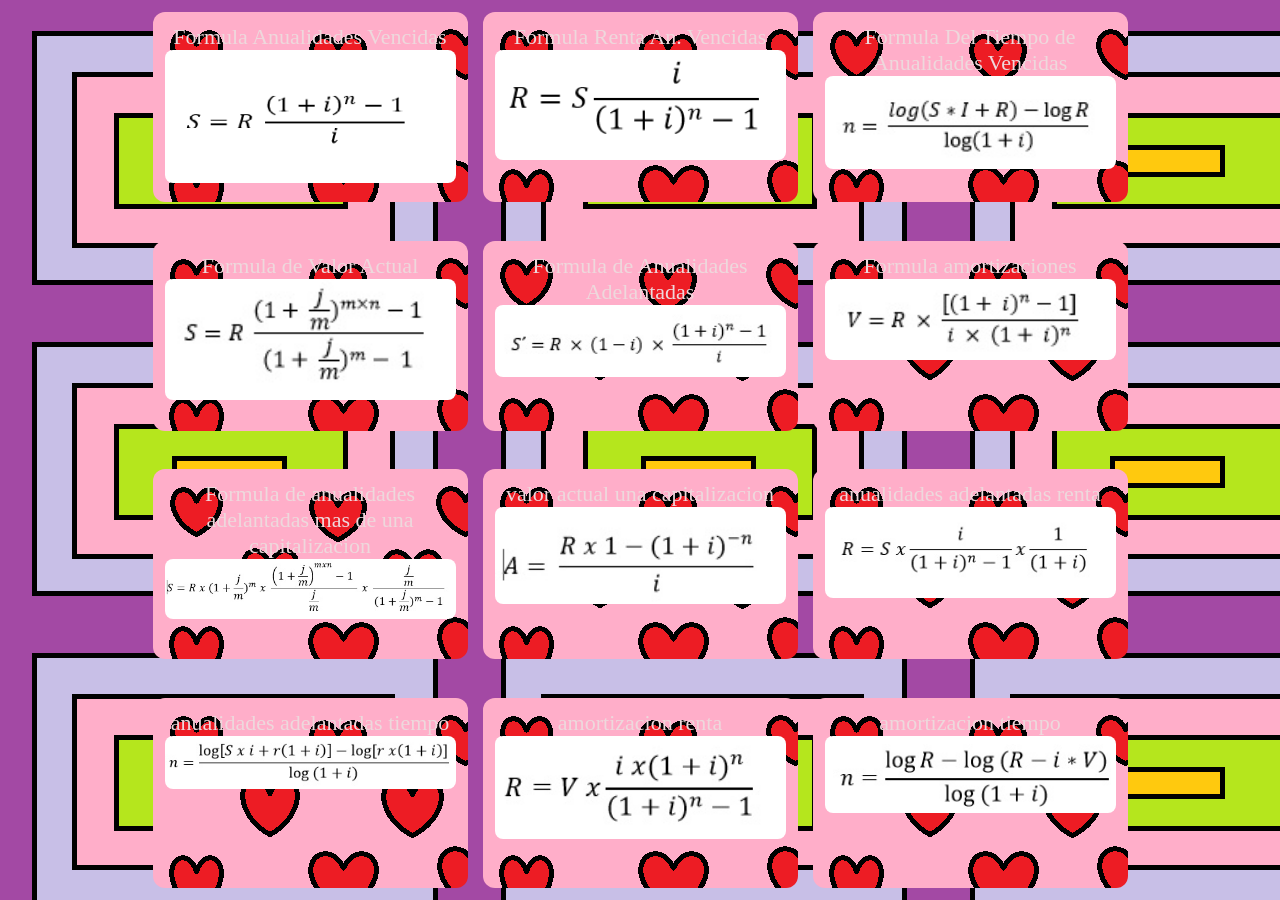
<file: index.html>
<!DOCTYPE html>
<html lang="en">
<head>
    <link rel="stylesheet" href="./css/style.css">
    <meta charset="UTF-8">
    <meta name="viewport" content="width=device-width, initial-scale=1.0">
    <title>Calculadora de Anualidades</title>
</head>
<body>
     <main>
         <div class="contenedor">
             <a href="./paginas/anualidadesvencidas.html">
                 Formula Anualidades Vencidas
                 <img src="./imagenes/anualidades_adelantadas.png" alt="Formula Anualidades Vencidas">
                </a>
         </div>
         <div class="contenedor">
            <a href="./paginas/anualidadesvencidasrenta.html">
                Formula  Renta An. Vencidas
                <img src="./imagenes/anualidadesvencidas.png" alt="Formula de la Renta">
               </a>
        </div>
        <div class="contenedor">
            <a href="./paginas/anualidadesdeltiempo.html">
                Formula Del Tiempo de Anualidades Vencidas
                <img src="./imagenes/f_tiempo_anualidades_vencidas.jpg" alt="Formula Anualidades Tiempo">
               </a>
        </div>
        <div class="contenedor">
            <a href="./paginas/formula_valor_actual.html">
                Formula de Valor Actual
                <img src="./imagenes/f_valor_actual.jpg" alt="Formula valor actual">
               </a>
        </div>
        <div class="contenedor">
            <a href="./paginas/anualidadesadelantadas.html">
                Formula de Anualidades Adelantadas
                <img src="./imagenes/f_anualidades_adelantadas.jpg " alt="Formula adelantadas">
               </a>
        </div>
        <div class="contenedor">
             <a href="./paginas/amortizaciones.html">
                 Formula amortizaciones
                 <img src="./imagenes/f_amortizaciones.jpg" alt="Formula amortizaciones">
                </a>
         </div>
         <div class="contenedor">
            <a href="./paginas/anualidadesadelantadasmas de una capitalizacion.html">
                Formula de anualidades adelantadas mas de una capitalizacion
                <img src="./imagenes/mas de una capitalizacion.jpg" alt="Formula amortizaciones">
               </a>
        </div>
        <div class="contenedor">
            <a href="./paginas/valor actual una capitalizacion.html">
                valor actual una capitalizacion
                <img src="./imagenes/valor actual una capitalizacion.jpg " alt="Formula amortizaciones">
               </a>
        </div>
        <div class="contenedor">
            <a href="./paginas/an.ade.renta.html">
                anualidades adelantadas renta
                <img src="./imagenes/adelantadas renta.jpg " alt="Formula amortizaciones">
               </a>
        </div>
        <div class="contenedor">
            <a href="./paginas/adelantadas tiempo.html">
                anualidades adelantadas tiempo
                <img src="./imagenes/an.ade.tiempo.jpg" alt="Formula amortizaciones">
               </a>
            </div>
            <div class="contenedor">
                <a href="./paginas/amortizaciones renta.html">
                   amortizacion renta
                    <img src="./imagenes/amortizacion renta.jpg" alt="Formula amortizaciones">
                   </a>
                </div>

                <div class="contenedor">
                    <a href="./paginas/amortizaciones tiempo.html">
                       amortizacion tiempo
                        <img src="./imagenes/AMORTIZACION TIEMPO.jpg" alt="Formula amortizaciones">
                       </a>
                    </div>


            </main>
</body>
</html>
</file>
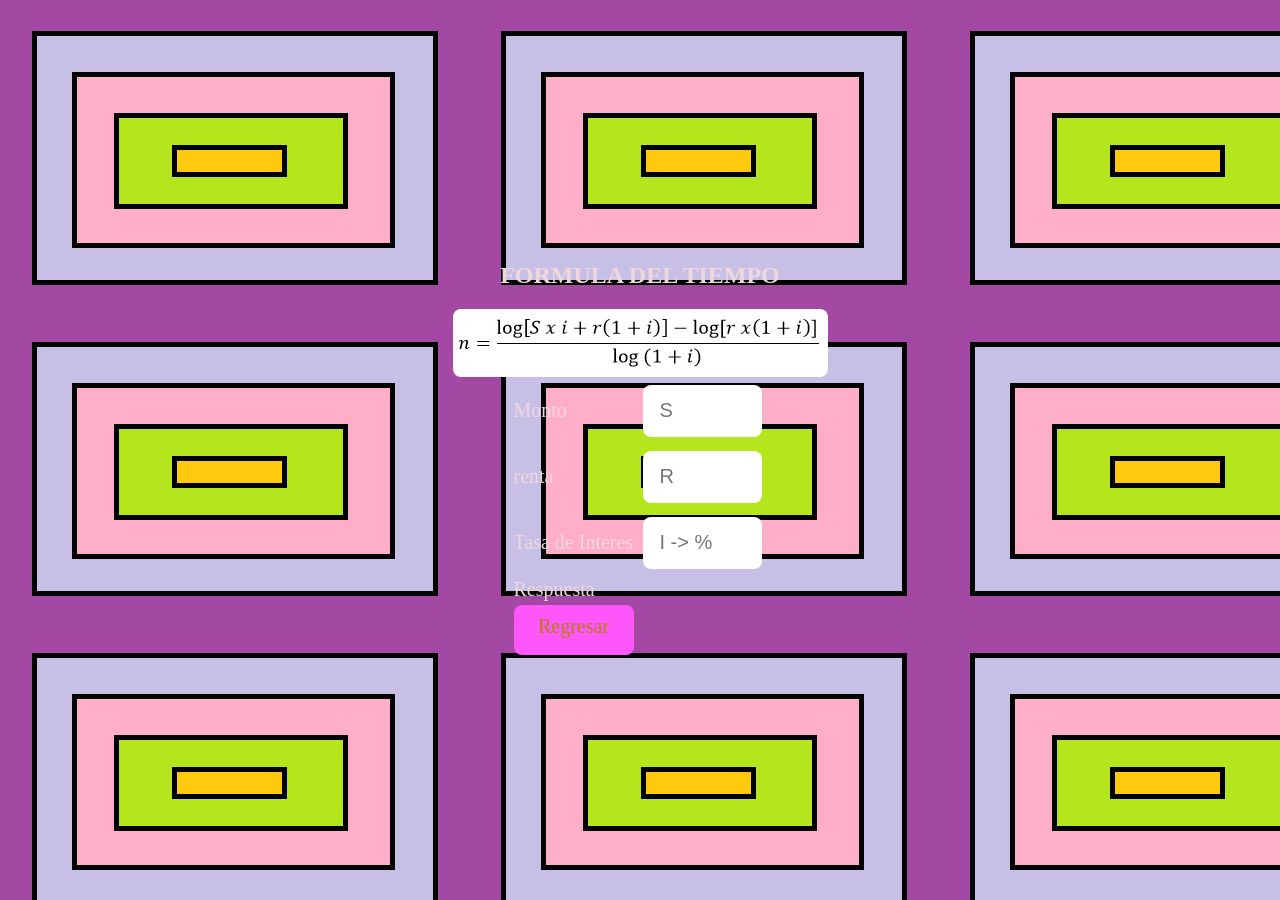
<file: paginas/adelantadas tiempo.html>
<!DOCTYPE html>
<html lang="en">
<head>
    <meta charset="UTF-8">
    <meta name="viewport" content="width=device-width, initial-scale=1.0">
    <title>Formula de Las Anualidades del tiempo</title>
    <link rel="stylesheet" href="../css/style.css">
</head>
<body>
    <section>
        <h2>FORMULA DEL TIEMPO</h2>
        <img src="../imagenes/an.ade.tiempo.jpg" alt="imagen">
        <form name="formulario_tiempo" action="">
            <table>
                <tr>
                    <td>Monto</td>
                    <td>
                        <input name="monto" placeholder="S" type="number">
                    </td>
                </tr>
                <tr>
                    <td>renta</td>
                    <td>
                        <input name="renta" placeholder="R" type="number">
                    </td>   
                </tr>
                <tr>
                    <td>Tasa de Interes</td>
                    <td>
                        <input name="interes" placeholder="I -> %" type="number">
                    </td>
                </tr>

                <tr>    
                    <td>Respuesta</td>
                    <td>
                        <p id="res-tiempo"></p>
                    </td>
                </tr> 
                <tr>
                    <td>
                        <a class="boton-regresar" href="../index.html">Regresar</a>
                    </td>
                </tr>
            </table>
        </form>
    </section>   
    <script src="../javaScript/adelantada tiempo.js"></script>               
</body>
</html>
</file>
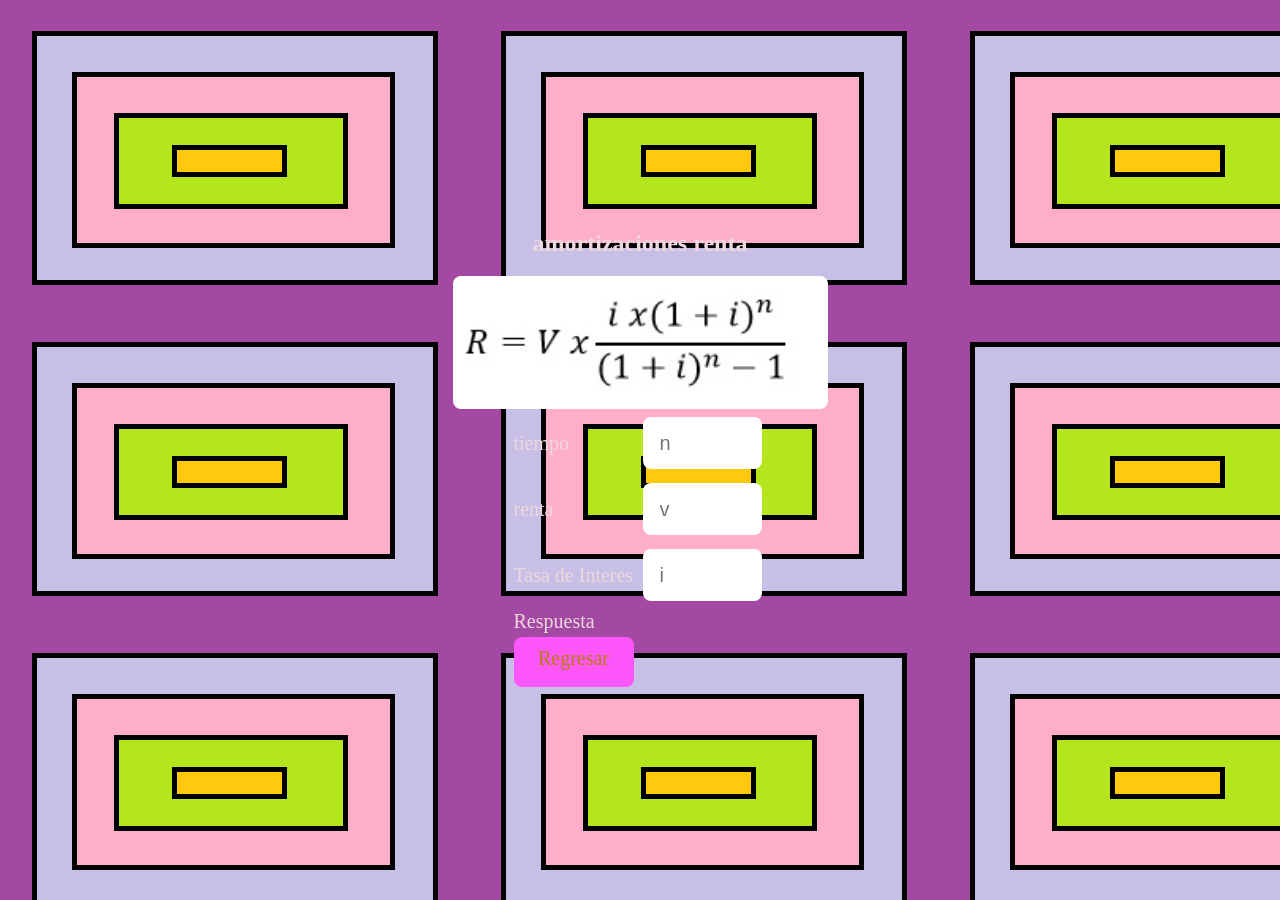
<file: paginas/amortizaciones renta.html>
<!DOCTYPE html>
<html lang="en">
<head>
    <meta charset="UTF-8">
    <meta name="viewport" content="width=device-width, initial-scale=1.0">
    <title>Formula de amortizaciones</title>
    <link rel="stylesheet" href="../css/style.css">
</head>
<body>
    <section>
        <h2>amortizaciones renta</h2>
        <img src="../imagenes/amortizacion renta.jpg " alt="imagen">
        <form name="formulario_amortizaciones_renta" action="">
            <table>
                <tr>
                    <td>tiempo</td>
                    <td>
                        <input name="tiempo" placeholder="n" type="number">
                    </td>
                </tr>
                <tr>
                    <td>renta</td>
                    <td>
                        <input name="monto" placeholder="v" type="number">
                    </td>   
                </tr>
                <tr>
                    <td>Tasa de Interes</td>
                    <td>
                        <input name="interes" placeholder="i" type="number">
                    </td>
                </tr>

                <tr>    
                    <td>Respuesta</td>
                    <td>
                        <p id="res-amortizaciones_renta"></p>
                    </td>
                </tr> 
                <tr>
                    <td>
                        <a class="boton-regresar" href="../index.html">Regresar</a>
                    </td>
                </tr>
            </table>
        </form>
    </section>   
    <script src="../javaScript/amortizaciones renta.js"></script>               
</body>
</html>
</file>
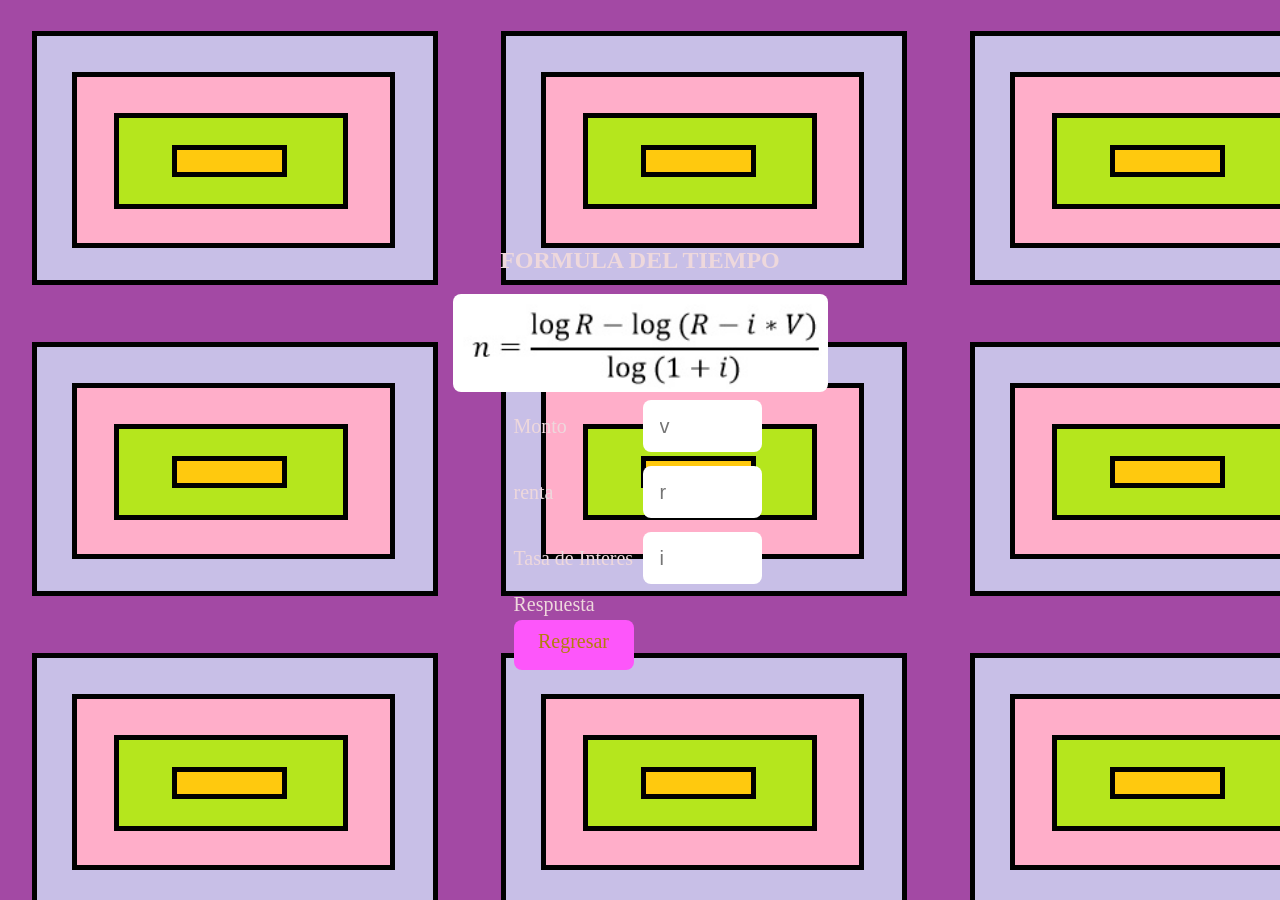
<file: paginas/amortizaciones tiempo.html>
<!DOCTYPE html>
<html lang="en">
<head>
    <meta charset="UTF-8">
    <meta name="viewport" content="width=device-width, initial-scale=1.0">
    <title>Formula de Las Anualidades del tiempo</title>
    <link rel="stylesheet" href="../css/style.css">
</head>
<body>
    <section>
        <h2>FORMULA DEL TIEMPO</h2>
        <img src="../imagenes/AMORTIZACION TIEMPO.jpg" alt="imagen">
        <form name="amortizaciones_tiempo" action="">
            <table>
                <tr>
                    <td>Monto</td>
                    <td>
                        <input name="monto" placeholder="v" type="number">
                    </td>
                </tr>
                <tr>
                    <td>renta</td>
                    <td>
                        <input name="renta" placeholder="r" type="number">
                    </td>   
                </tr>
                <tr>
                    <td>Tasa de Interes</td>
                    <td>
                        <input name="interes" placeholder="i" type="number">
                    </td>
                </tr>

                <tr>    
                    <td>Respuesta</td>
                    <td>
                        <p id="amortizacion_tiempo"></p>
                    </td>
                </tr> 
                <tr>
                    <td>
                        <a class="boton-regresar" href="../index.html">Regresar</a>
                    </td>
                </tr>
            </table>
        </form>
    </section>   
    <script src="../javaScript/amortizacion tiempo.js"></script>               
</body>
</html>
</file>
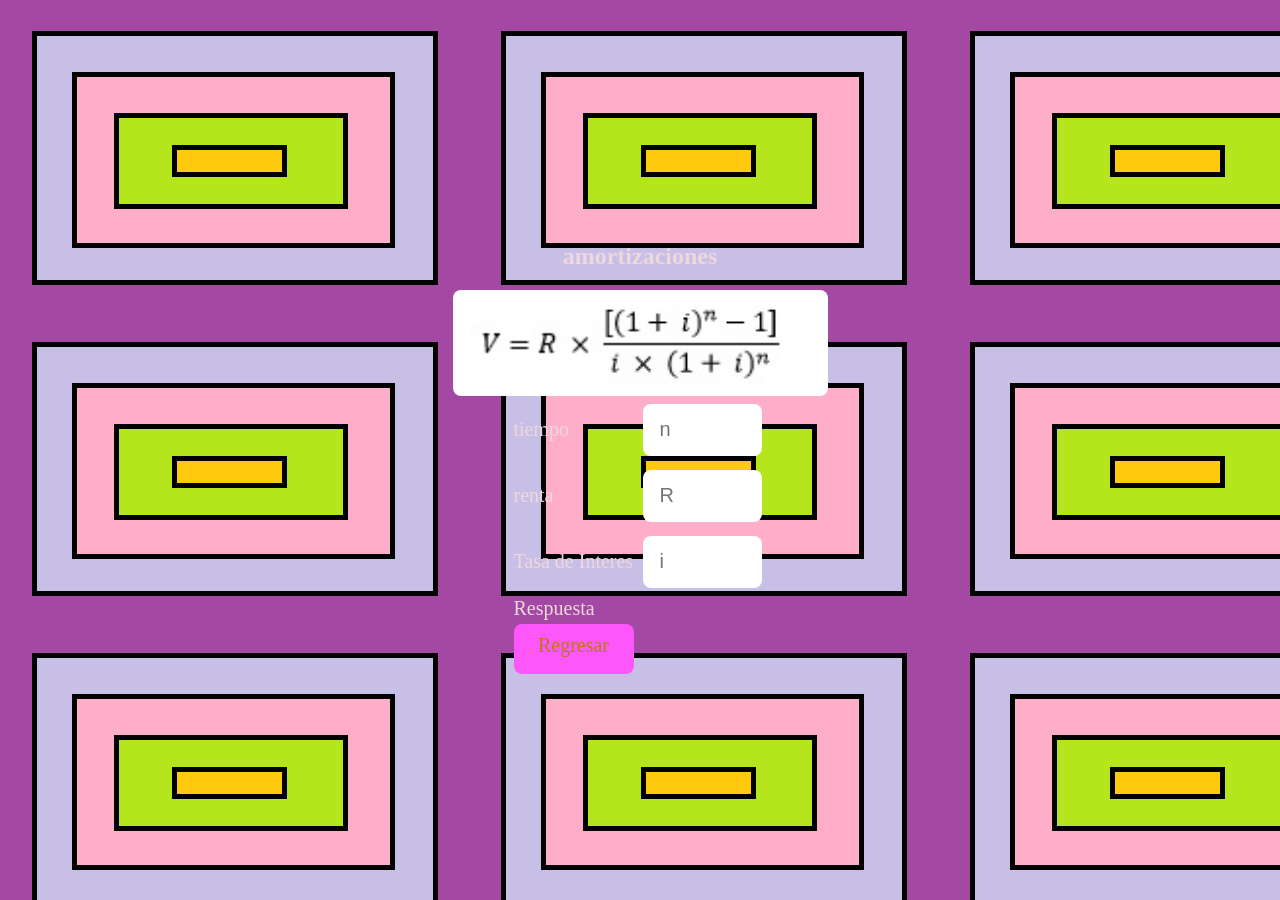
<file: paginas/amortizaciones.html>
<!DOCTYPE html>
<html lang="en">
<head>
    <meta charset="UTF-8">
    <meta name="viewport" content="width=device-width, initial-scale=1.0">
    <title>Formula de amortizaciones</title>
    <link rel="stylesheet" href="../css/style.css">
</head>
<body>
    <section>
        <h2>amortizaciones</h2>
        <img src="../imagenes/f_amortizaciones.jpg" alt="imagen">
        <form name="formulario_amortizaciones" action="">
            <table>
                <tr>
                    <td>tiempo</td>
                    <td>
                        <input name="tiempo" placeholder="n" type="number">
                    </td>
                </tr>
                <tr>
                    <td>renta</td>
                    <td>
                        <input name="renta" placeholder="R" type="number">
                    </td>   
                </tr>
                <tr>
                    <td>Tasa de Interes</td>
                    <td>
                        <input name="interes" placeholder="i" type="number">
                    </td>
                </tr>

                <tr>    
                    <td>Respuesta</td>
                    <td>
                        <p id="res-amortizaciones"></p>
                    </td>
                </tr> 
                <tr>
                    <td>
                        <a class="boton-regresar" href="../index.html">Regresar</a>
                    </td>
                </tr>
            </table>
        </form>
    </section>   
    <script src="../javaScript/amortizaciones.js"></script>               
</body>
</html>
</file>
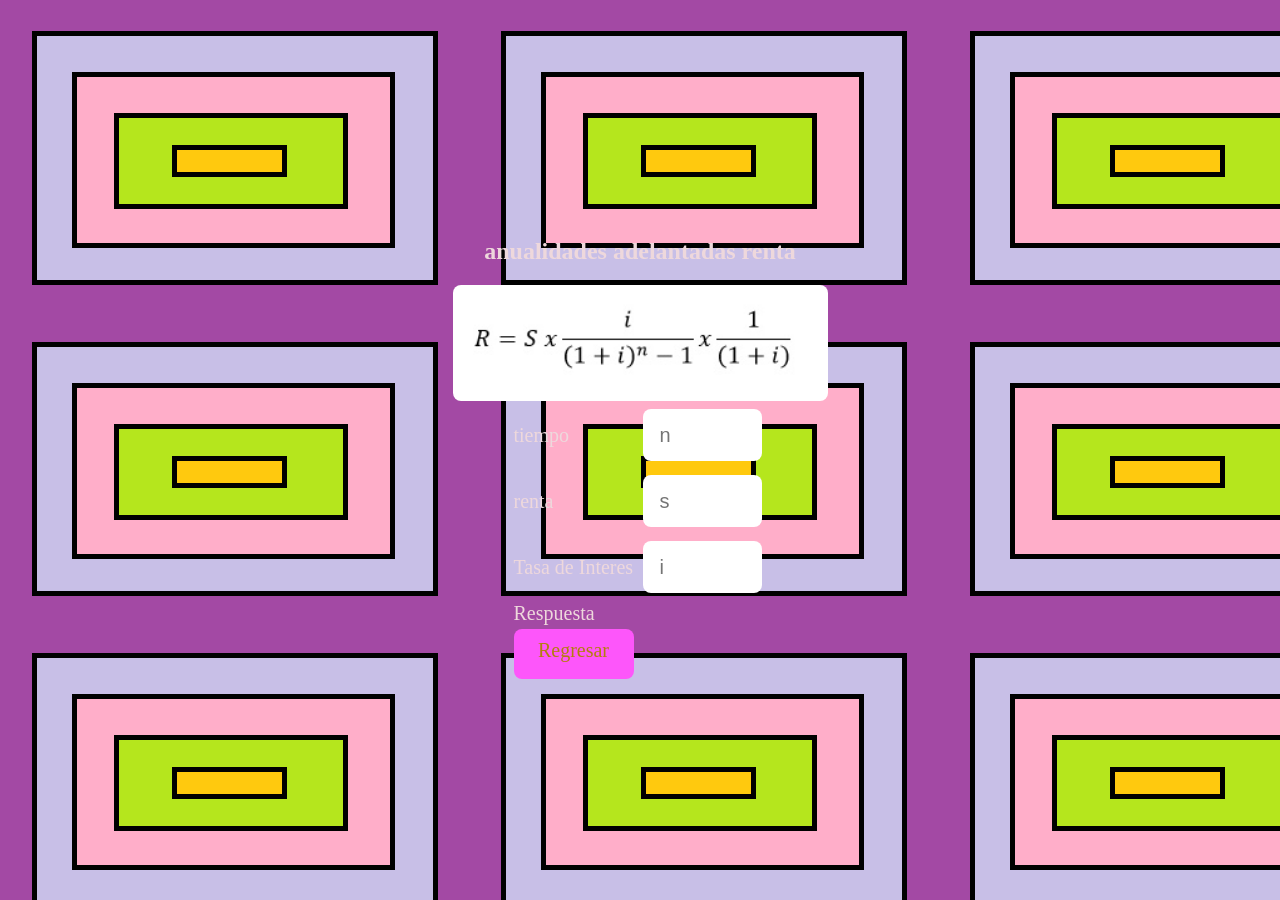
<file: paginas/an.ade.renta.html>
<!DOCTYPE html>
<html lang="en">
<head>
    <meta charset="UTF-8">
    <meta name="viewport" content="width=device-width, initial-scale=1.0">
    <title>Formula de renta</title>
    <link rel="stylesheet" href="../css/style.css">
</head>
<body>
    <section>
        <h2>anualidades adelantadas renta</h2>
        <img src="../imagenes/adelantadas renta.jpg" alt="imagen">
        <form name="formulario_rentas" action="">
            <table>
                <tr>
                    <td>tiempo</td>
                    <td>
                        <input name="tiempo" placeholder="n" type="number">
                    </td>
                </tr>
                <tr>
                    <td>renta</td>
                    <td>
                        <input name="monto" placeholder="s" type="number">
                    </td>   
                </tr>
                <tr>
                    <td>Tasa de Interes</td>
                    <td>
                        <input name="interes" placeholder="i" type="number">
                    </td>
                </tr>

                <tr>    
                    <td>Respuesta</td>
                    <td>
                        <p id="res-renta"></p>
                    </td>
                </tr> 
                <tr>
                    <td>
                        <a class="boton-regresar" href="../index.html">Regresar</a>
                    </td>
                </tr>
            </table>
        </form>
    </section>   
    <script src="../javaScript/adelantadas renta.js"></script>               
</body>
</html>
</file>
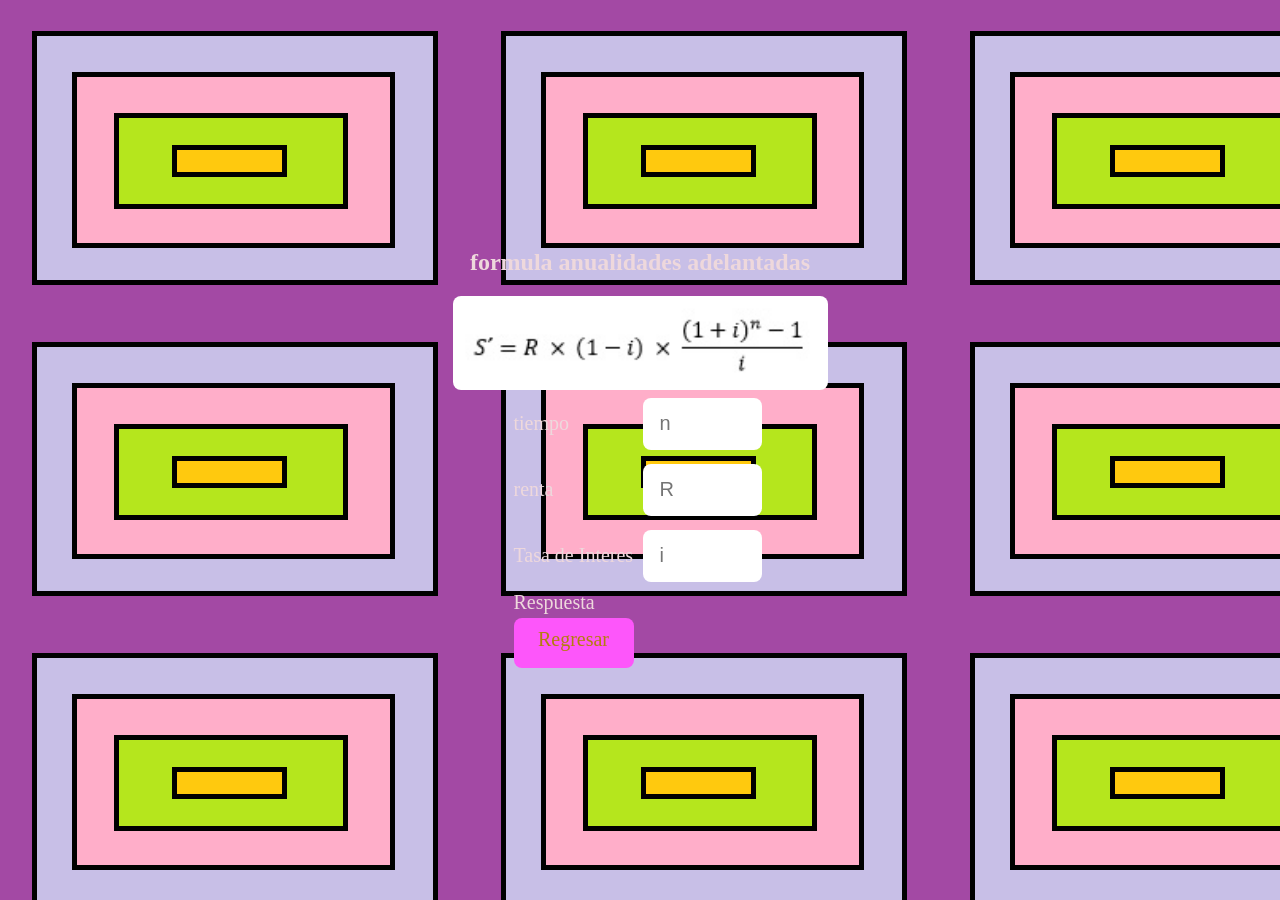
<file: paginas/anualidadesadelantadas.html>
<!DOCTYPE html>
<html lang="en">
<head>
    <meta charset="UTF-8">
    <meta name="viewport" content="width=device-width, initial-scale=1.0">
    <title>Formula de Las Anualidades adelantadas</title>
    <link rel="stylesheet" href="../css/style.css">
</head>
<body>
    <section>
        <h2>formula anualidades adelantadas</h2>
        <img src="../imagenes/f_anualidades_adelantadas.jpg" alt="imagen">
        <form name="formulario_adelantadas" action="">
            <table>
                <tr>
                    <td>tiempo</td>
                    <td>
                        <input name="tiempo" placeholder="n" type="number">
                    </td>
                </tr>
                <tr>
                    <td>renta</td>
                    <td>
                        <input name="renta" placeholder="R" type="number">
                    </td>   
                </tr>
                <tr>
                    <td>Tasa de Interes</td>
                    <td>
                        <input name="interes" placeholder="i" type="number">
                    </td>
                </tr>

                <tr>    
                    <td>Respuesta</td>
                    <td>
                        <p id="res-anualidades-adelantadas"></p>
                    </td>
                </tr> 
                <tr>
                    <td>
                        <a class="boton-regresar" href="../index.html">Regresar</a>
                    </td>
                </tr>
            </table>
        </form>
    </section>   
    <script src="../javaScript/anualidadesadelantadas.js"></script>               
</body>
</html>
</file>
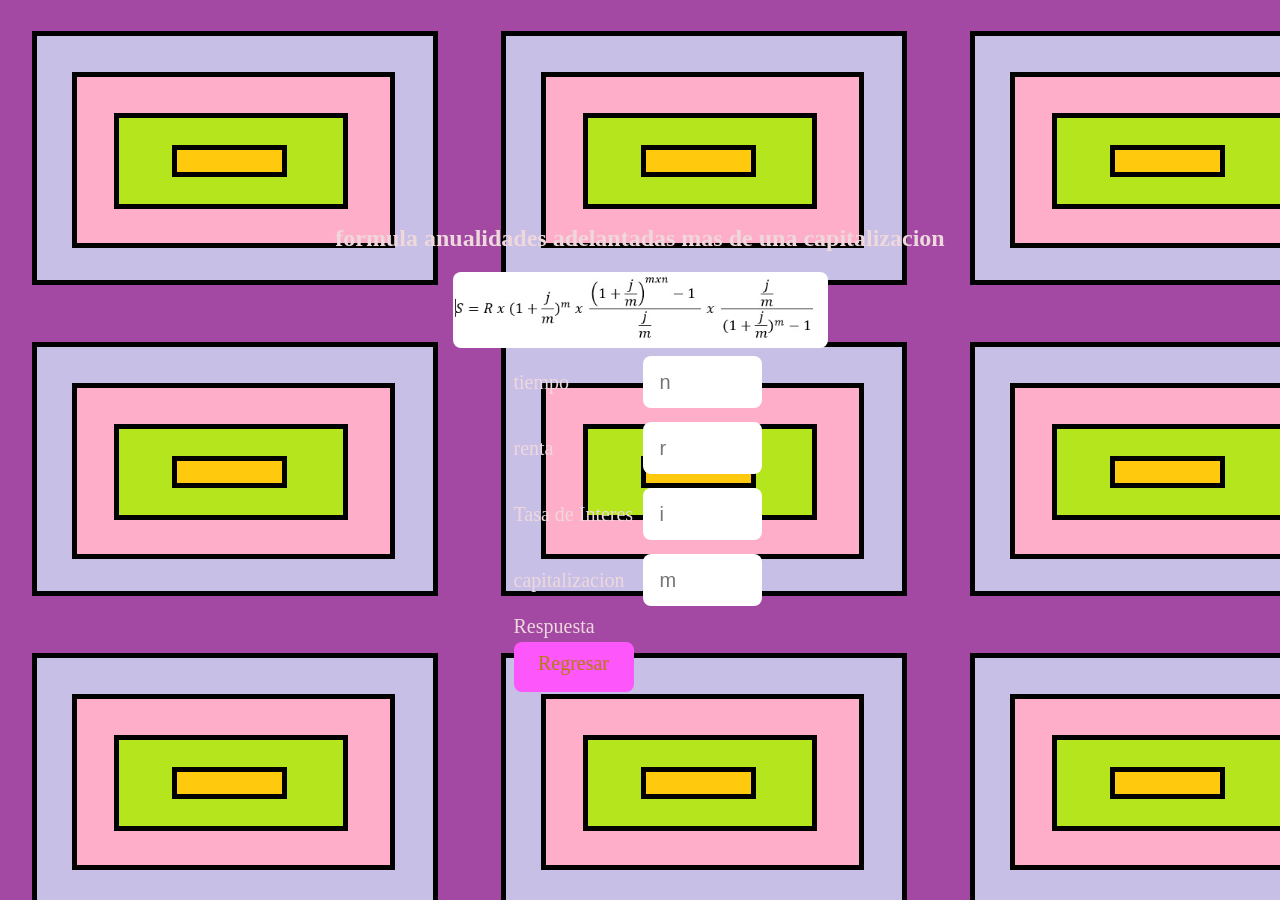
<file: paginas/anualidadesadelantadasmas de una capitalizacion.html>
<!DOCTYPE html>
<html lang="en">
<head>
    <meta charset="UTF-8">
    <meta name="viewport" content="width=device-width, initial-scale=1.0">
    <title>Formula de Las Anualidades adelantadas mas de una capitalizacion</title>
    <link rel="stylesheet" href="../css/style.css">
</head>
<body>
    <section>
        <h2>formula anualidades adelantadas mas de una capitalizacion</h2>
        <img src="../imagenes/mas de una capitalizacion.jpg" alt="imagen">
        <form name="formulario_capitalizacion" action="">
            <table>
                <tr>
                    <td>tiempo</td>
                    <td>
                        <input name="tiempo" placeholder="n" type="number">
                    </td>
                </tr>
                <tr>
                    <td>renta</td>
                    <td>
                        <input name="renta" placeholder="r" type="number">
                    </td>   
                </tr>
                <tr>
                    <td>Tasa de Interes</td>
                    <td>
                        <input name="interes" placeholder="i" type="number">
                    </td>
                </tr>
                <tr>
                    <td>capitalizacion</td>
                    <td>
                        <input name="capitalizacion" placeholder="m" type="number">
                    </td>
                </tr>

                <tr>    
                    <td>Respuesta</td>
                    <td>
                        <p id="res_capitalizacion"></p>
                    </td>
                </tr> 
                <tr>
                    <td>
                        <a class="boton-regresar" href="../index.html">Regresar</a>
                    </td>
                </tr>
            </table>
        </form>
    </section>   
    <script src="../javaScript/mas de una capitalizacion.js"></script>               
</body>
</html>
</file>
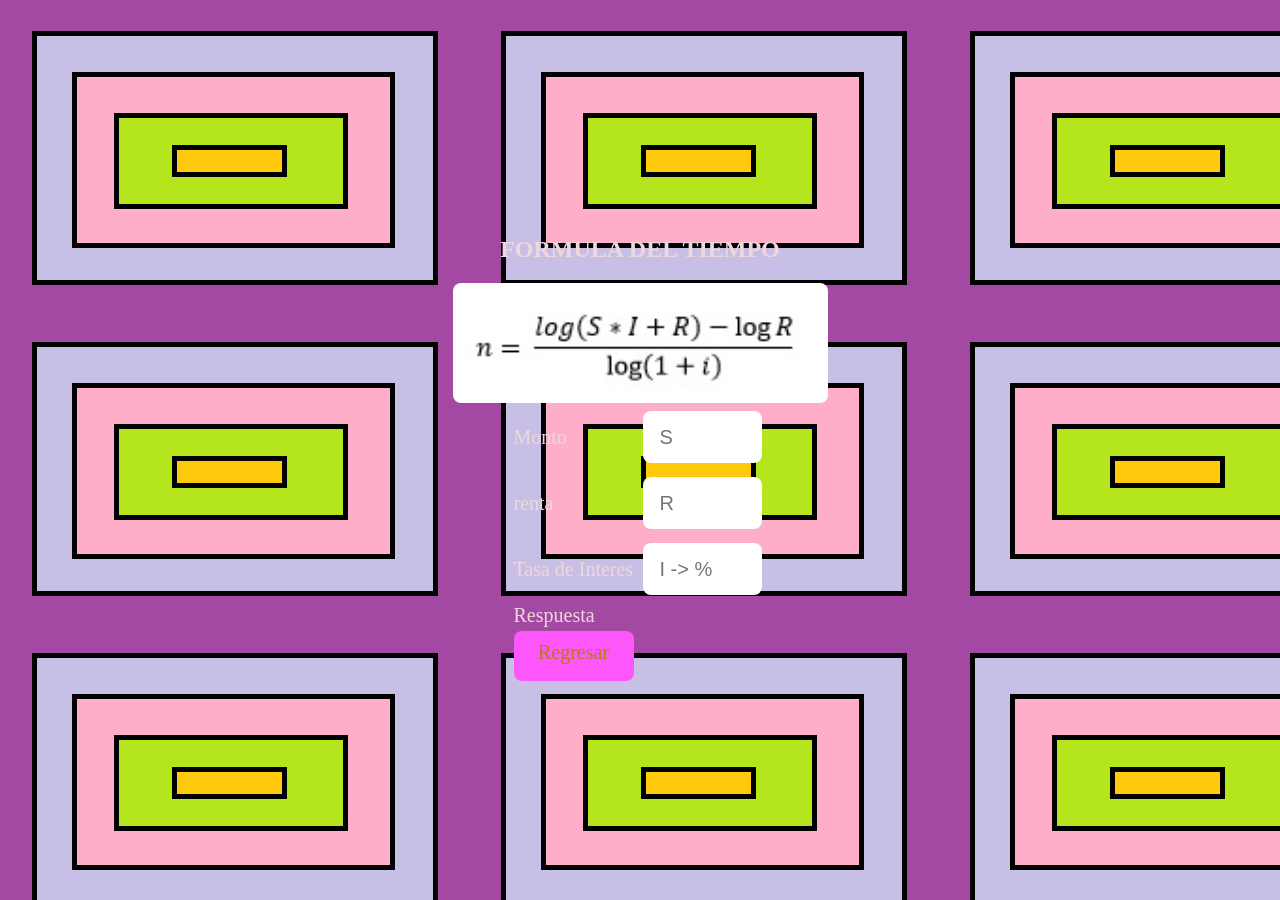
<file: paginas/anualidadesdeltiempo.html>
<!DOCTYPE html>
<html lang="en">
<head>
    <meta charset="UTF-8">
    <meta name="viewport" content="width=device-width, initial-scale=1.0">
    <title>Formula de Las Anualidades del tiempo</title>
    <link rel="stylesheet" href="../css/style.css">
</head>
<body>
    <section>
        <h2>FORMULA DEL TIEMPO</h2>
        <img src="../imagenes/f_tiempo_anualidades_vencidas.jpg" alt="imagen">
        <form name="formulario_tiempoVencidas" action="">
            <table>
                <tr>
                    <td>Monto</td>
                    <td>
                        <input name="monto" placeholder="S" type="number">
                    </td>
                </tr>
                <tr>
                    <td>renta</td>
                    <td>
                        <input name="renta" placeholder="R" type="number">
                    </td>   
                </tr>
                <tr>
                    <td>Tasa de Interes</td>
                    <td>
                        <input name="interes" placeholder="I -> %" type="number">
                    </td>
                </tr>

                <tr>    
                    <td>Respuesta</td>
                    <td>
                        <p id="res-anualidades-tiempo"></p>
                    </td>
                </tr> 
                <tr>
                    <td>
                        <a class="boton-regresar" href="../index.html">Regresar</a>
                    </td>
                </tr>
            </table>
        </form>
    </section>   
    <script src="../javaScript/anualidadestiempo.js"></script>               
</body>
</html>
</file>
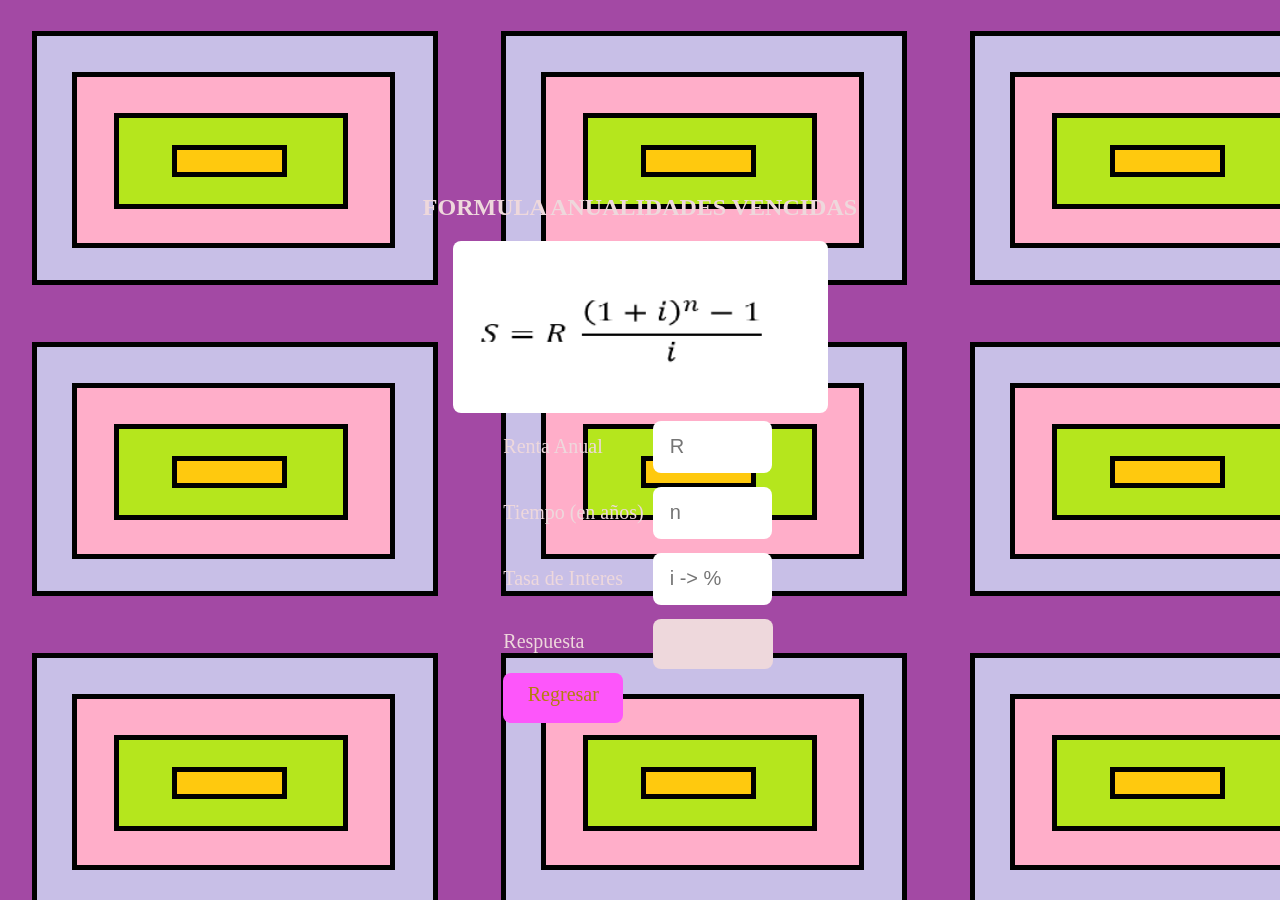
<file: paginas/anualidadesvencidas.html>
<!DOCTYPE html>
<html lang="en">
<head>
    <meta charset="UTF-8">
    <meta name="viewport" content="width=device-width, initial-scale=1.0">
    <title>Formula de Las Anualidades Vencidas</title>
    <link rel="stylesheet" href="../css/style.css">
</head>
<body>
    <section>
        <h2>FORMULA ANUALIDADES VENCIDAS</h2>
        <img src="../imagenes/anualidades_adelantadas.png" alt="imagen">
        <form name="formulario_anVencidas" action="">
            <table>
                <tr>
                    <td>Renta Anual</td>
                    <td>
                        <input name="renta" placeholder="R" type="number">
                    </td>
                </tr>
                <tr>
                    <td>Tiempo (en años)</td>
                    <td>
                        <input name="tiempo" placeholder="n" type="number">
                    </td>   
                </tr>
                <tr>
                    <td>Tasa de Interes</td>
                    <td>
                        <input name="interes" placeholder="i -> %" type="number">
                    </td>
                </tr>

                <tr>    
                    <td>Respuesta</td>
                    <td>
                        <p id="res-anualidades-vencidas"></p>
                    </td>
                </tr> 
                <tr>
                    <td>
                        <a class="boton-regresar" href="../index.html">Regresar</a>
                    </td>
                </tr>
            </table>
        </form>
    </section>   
    <script src="../javaScript/anualidadesVencidas.js"></script>               
</body>
</html>
</file>
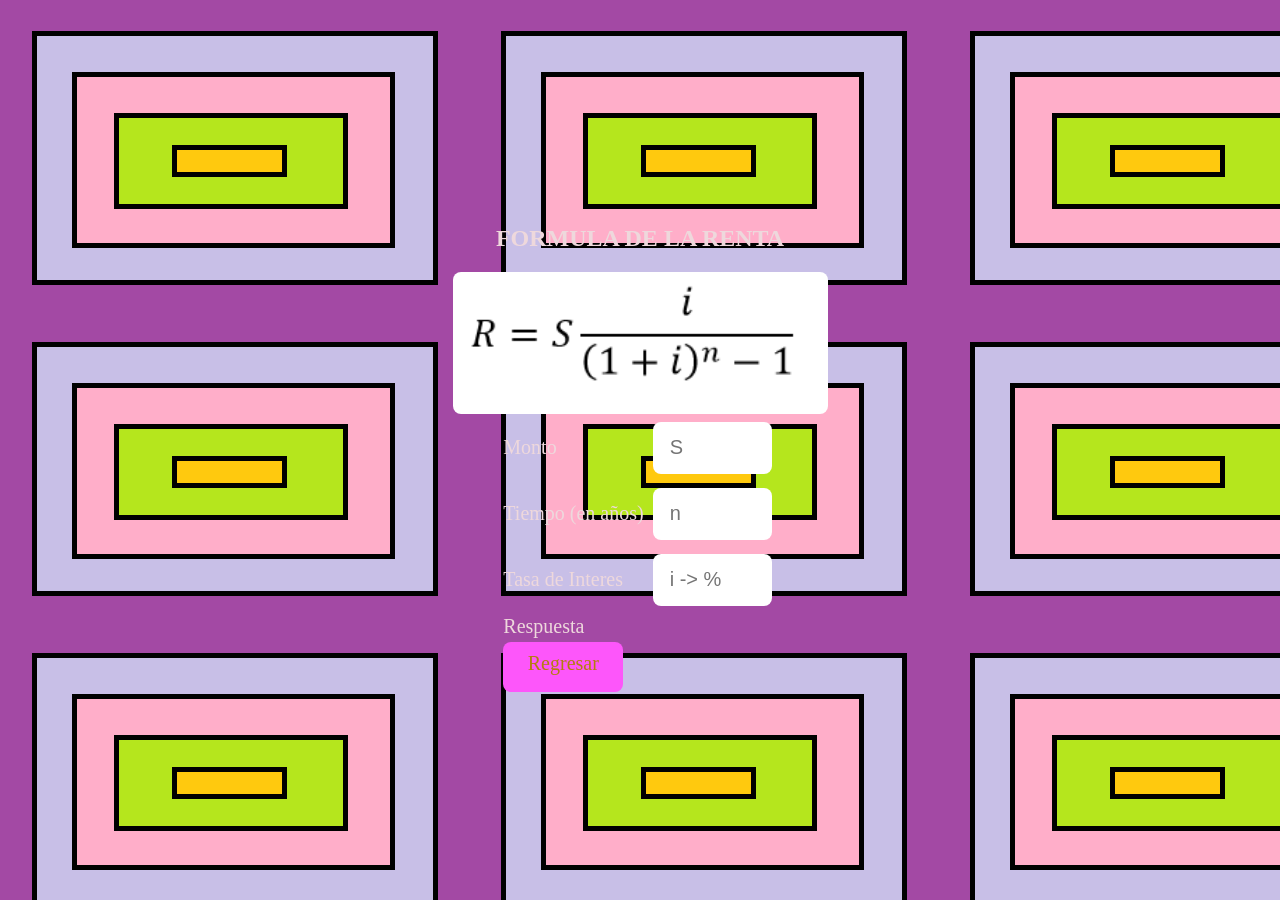
<file: paginas/anualidadesvencidasrenta.html>
<!DOCTYPE html>
<html lang="en">
<head>
    <meta charset="UTF-8">
    <meta name="viewport" content="width=device-width, initial-scale=1.0">
    <title>Formula de Las Anualidades Vencidas</title>
    <link rel="stylesheet" href="../css/style.css">
</head>
<body>
    <section>
        <h2>FORMULA DE LA RENTA</h2>
        <img src="../imagenes/anualidadesvencidas.png" alt="imagen">
        <form name="formulario_reanVencidas" action="">
            <table>
                <tr>
                    <td>Monto</td>
                    <td>
                        <input name="monto" placeholder="S" type="number">
                    </td>
                </tr>
                <tr>
                    <td>Tiempo (en años)</td>
                    <td>
                        <input name="tiempo" placeholder="n" type="number">
                    </td>   
                </tr>
                <tr>
                    <td>Tasa de Interes</td>
                    <td>
                        <input name="interes" placeholder="i -> %" type="number">
                    </td>
                </tr>

                <tr>    
                    <td>Respuesta</td>
                    <td>
                        <p id="res-anualidades-vencidasrenta"></p>
                    </td>
                </tr> 
                <tr>
                    <td>
                        <a class="boton-regresar" href="../index.html">Regresar</a>
                    </td>
                </tr>
            </table>
        </form>
    </section>   
    <script src="../javaScript/rentaanualidadesvencidas.js"></script>               
</body>
</html>
</file>
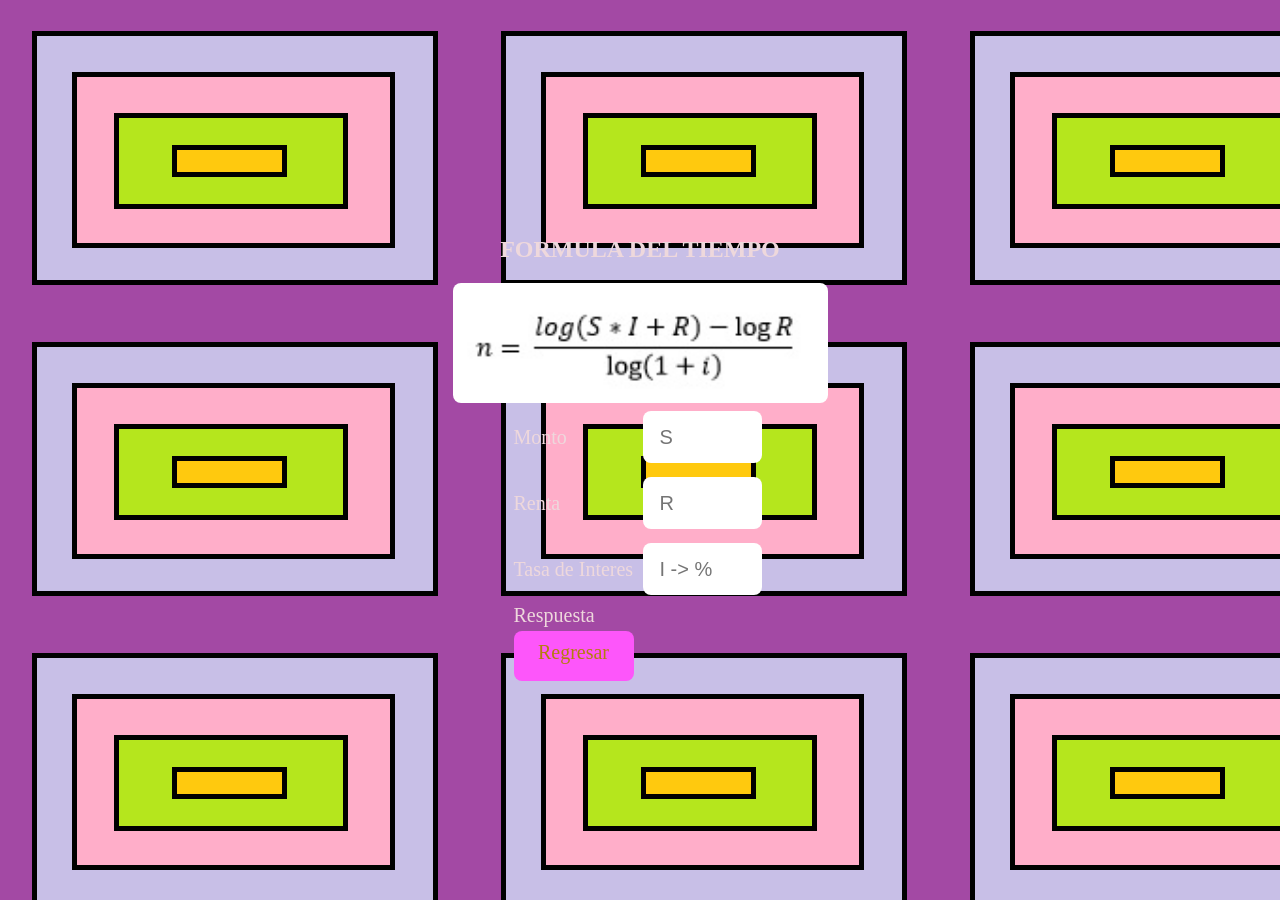
<file: paginas/formula.html>
<!DOCTYPE html>
<html lang="en">
<head>
    <meta charset="UTF-8">
    <meta name="viewport" content="width=device-width, initial-scale=1.0">
    <title>Formula de Las Anualidades Vencidas</title>
    <link rel="stylesheet" href="../css/style.css">
</head>
<body>
    <section>
        <h2>FORMULA DEL TIEMPO</h2>
        <img src="../imagenes/f_tiempo_anualidades_vencidas.jpg" alt="imagen">
        <form name="formulario_tiempo" action="">
            <table>
                <tr>
                    <td>Monto</td>
                    <td>
                        <input name="monto" placeholder="S" type="number">
                    </td>
                </tr>
                <tr>
                    <td>Renta</td>
                    <td>
                        <input name="renta" placeholder="R" type="number">
                    </td>   
                </tr>
                <tr>
                    <td>Tasa de Interes</td>
                    <td>
                        <input name="interes" placeholder="I -> %" type="number">
                    </td>
                </tr>

                <tr>    
                    <td>Respuesta</td>
                    <td>
                        <p id="res-anualidades-tiempo"></p>
                    </td>
                </tr> 
                <tr>
                    <td>
                        <a class="boton-regresar" href="../index.html">Regresar</a>
                    </td>
                </tr>
            </table>
        </form>
    </section>   
    <script src="../javaScript/anualidadestiempo.js"></script>               
</body>
</html>
</file>
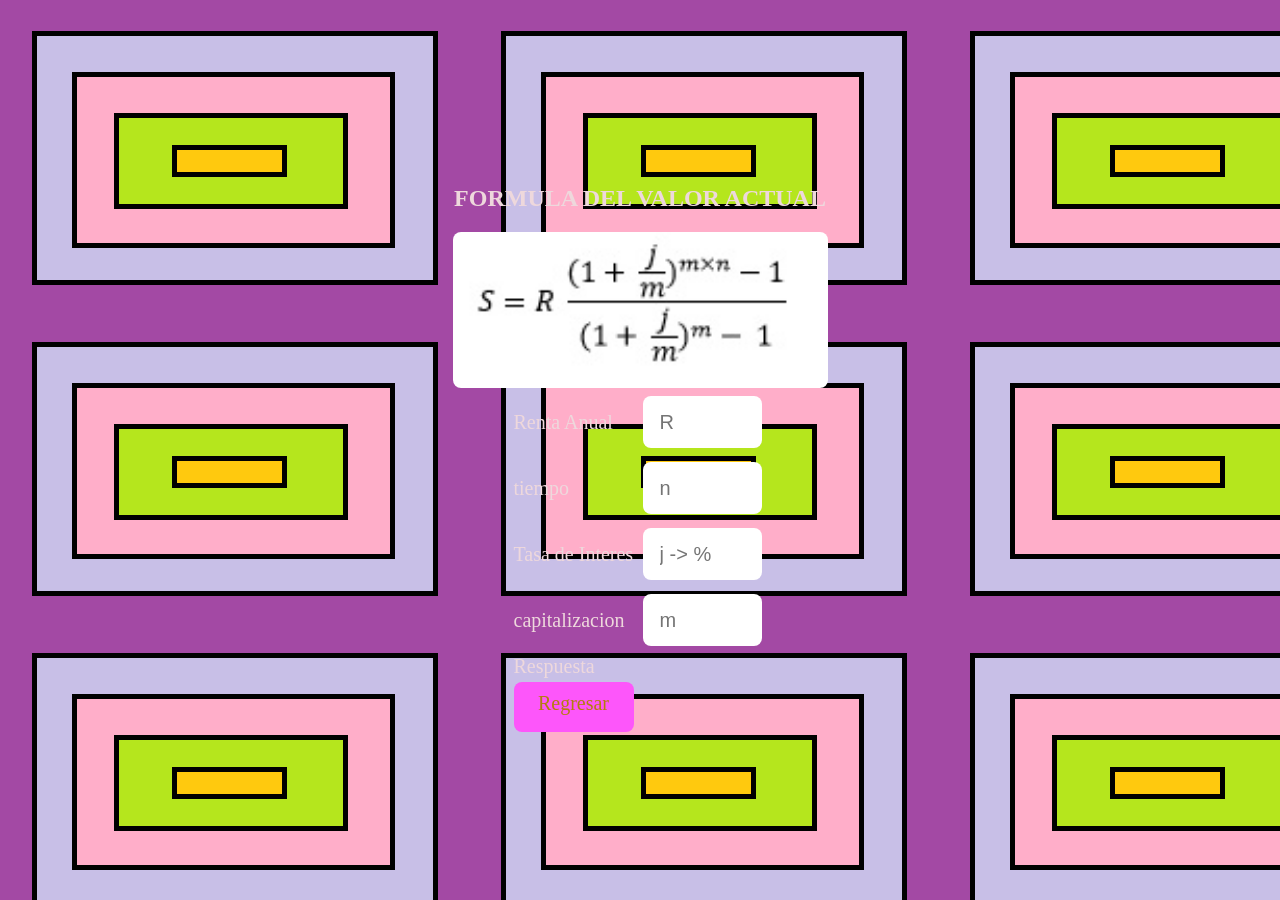
<file: paginas/formula_valor_actual.html>
<!DOCTYPE html>
<html lang="en">
<head>
    <meta charset="UTF-8">
    <meta name="viewport" content="width=device-width, initial-scale=1.0">
    <title>Formula de valor actual</title>
    <link rel="stylesheet" href="../css/style.css">
</head>
<body>
    <section>
        <h2>FORMULA DEL VALOR ACTUAL</h2>
        <img src="../imagenes/f_valor_actual.jpg" alt="imagen">
        <form name="formulario_valor_actual" action="">
            <table>
                <tr>
                    <td>Renta Anual</td>
                    <td>
                        <input name="monto" placeholder="R" type="number">
                    </td>
                </tr>
                <tr>
                    <td>tiempo</td>
                    <td>
                        <input name="tiempo" placeholder="n" type="number">
                    </td>   
                </tr>
                <tr>
                    <td>Tasa de Interes</td>
                    <td>
                        <input name="interes" placeholder="j -> %" type="number">
                    </td>
                </tr>
                <tr>
                    <td>capitalizacion </td>
                    <td>
                        <input name="capitalizacion" placeholder="m" type="number">
                    </td>
                </tr>

                <tr>    
                    <td>Respuesta</td>
                    <td>
                        <p id="res-anualidades-tiempo"></p>
                    </td>
                </tr> 
                <tr>
                    <td>
                        <a class="boton-regresar" href="../index.html">Regresar</a>
                    </td>
                </tr>
            </table>
        </form>
    </section>   
    <script src="../javaScript/VALOR_ACTUAL.js"></script>               
</body>
</html>
</file>
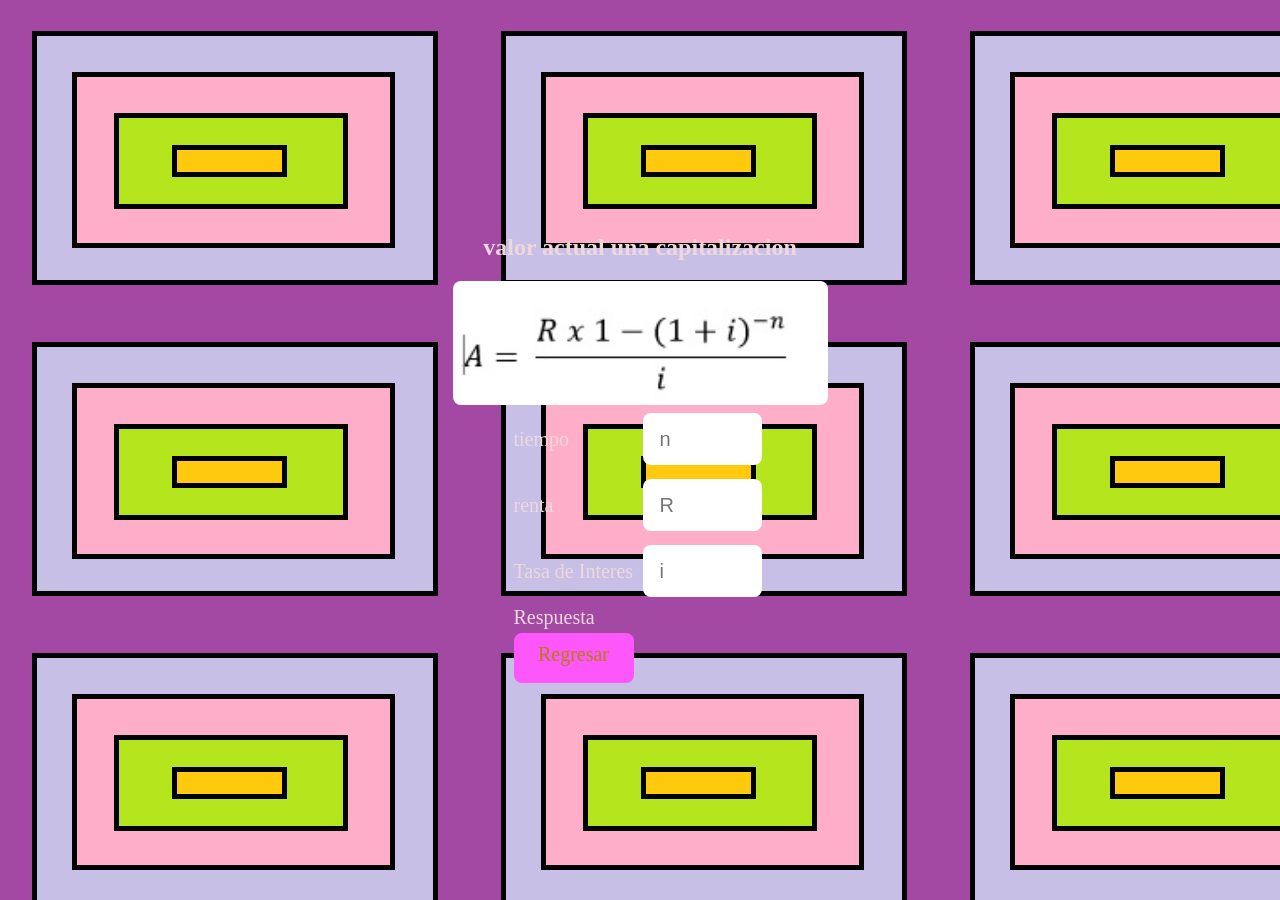
<file: paginas/valor actual una capitalizacion.html>
<!DOCTYPE html>
<html lang="en">
<head>
    <meta charset="UTF-8">
    <meta name="viewport" content="width=device-width, initial-scale=1.0">
    <title>Formula de amortizaciones</title>
    <link rel="stylesheet" href="../css/style.css">
</head>
<body>
    <section>
        <h2>valor actual una capitalizacion</h2>
        <img src="../imagenes/valor actual una capitalizacion.jpg" alt="imagen">
        <form name="formulario_valor_actual" action="">
            <table>
                <tr>
                    <td>tiempo</td>
                    <td>
                        <input name="tiempo" placeholder="n" type="number">
                    </td>
                </tr>
                <tr>
                    <td>renta</td>
                    <td>
                        <input name="renta" placeholder="R" type="number">
                    </td>   
                </tr>
                <tr>
                    <td>Tasa de Interes</td>
                    <td>
                        <input name="interes" placeholder="i" type="number">
                    </td>
                </tr>

                <tr>    
                    <td>Respuesta</td>
                    <td>
                        <p id="res-v.A_una_capitalizacion"></p>
                    </td>
                </tr> 
                <tr>
                    <td>
                        <a class="boton-regresar" href="../index.html">Regresar</a>
                    </td>
                </tr>
            </table>
        </form>
    </section>   
    <script src="../javaScript/valor actual una capitalizacion.js"></script>               
</body>
</html>
</file>
<file: css/style.css>
:root{
    --fondo:#b37e0d;
    --primario:#fd56fa;
    --fuente:#eed8dc;
    --fuente-claro:#e8e9de;

}

body{
    background:url(../imagenes/tarjeta.jpg);
    margin: 0;
    padding: 0;

}

main{  
    height: 100vh;
    display: flex;
    justify-content: center;
    align-items: center;
    flex-wrap: wrap;
    gap: 15px;

}

.contenedor{
    width: 315px;
    height: 190px;
    background:url(../imagenes/corazones.jpg);
    border-radius: 12px;
    border: 12px;
    padding: 12px;
    box-sizing: border-box;
    text-align: center;
    
}

.contenedor a {
    color: var(--fuente);
    font-size: 22px;
    text-decoration: none;
}

.contenedor:hover{
    box-shadow: 5px 5px 50px var(--fuente-claro);
}

.contenedor a img{
    width: 100%;
    border-radius: 8px;
}

section{
    width: 100vw;
    height: 100vh;
    display: flex;
    flex-direction: column;
    align-items: center;
    justify-content: center;
}

section img{
    width: 375px;
    border-radius: 8px;
}

h2{
    color: var(--fuente);
}

form{
    color: var(--fuente);
    font-size: 20px;
}

input{
    width: 100px;
    height: 50px;
    border: 1px solid var(--funte);
    border-radius: 8px;
    font-size: 20px;
    padding-left: 17px;
    margin: 5px;
}

#res-anualidades-vencidas{
    width: 120px;
    height: 50px;
    border: 1px solid var(--funte);
    border-radius: 8px;
    font-size: 20px;
    padding-left: 17px;
    margin: 5px 0 0 5px;
    text-align: center;
    padding-top: 5px;
    box-sizing: border-box;
    background-color: var(--fuente);
    color: var(--primario);
}

input:focus{
    outline: 5px solid var(--primario);
    border-radius: 8px;   
}

.boton-regresar{
    display: block;
    width: 120px;
    height: 50px;
    background-color: var(--primario);
    border-radius: 8px;
    text-align: center;
    padding-top: 10px;
    box-sizing: border-box;
    color: var(--fondo);
    text-decoration: none;
}

.boton-regresar:hover{
    box-shadow: 5px 5px 50px var(--fuente-claro);

}
</file>
